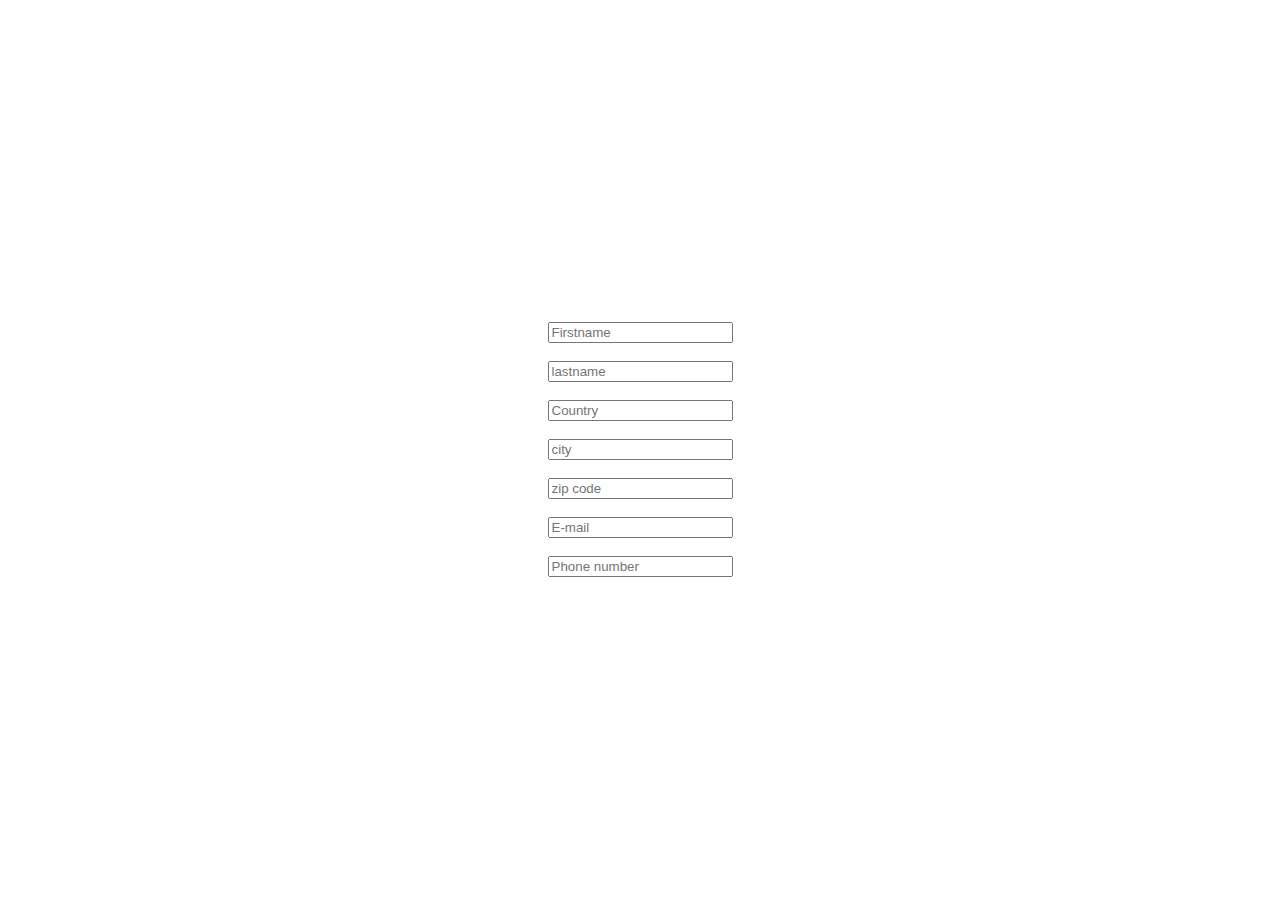
<file: delivery.html>
<!DOCTYPE html>
<html lang="en">
<head>
    <meta charset="UTF-8">
    <meta name="viewport" content="width=device-width, initial-scale=1.0">
    <title>Document</title>
    <link rel="stylesheet" href="delivery.css">
</head>
<body>
    <form action="">
        <input type="text" placeholder="Firstname" class="input"> <br> <br>
        <input type="text" placeholder="lastname" class="input"> <br><br>
        <input type="text" placeholder="Country"> <br> <br>
        <input type="text" placeholder="city"> <br> <br>
        <input type="text" placeholder="zip code"> <br> <br>
        <input type="mail" placeholder="E-mail">  <br><br>
        <input type="number" placeholder="Phone number"> <br> <br>
    </form>
</body>
</html>
</file>
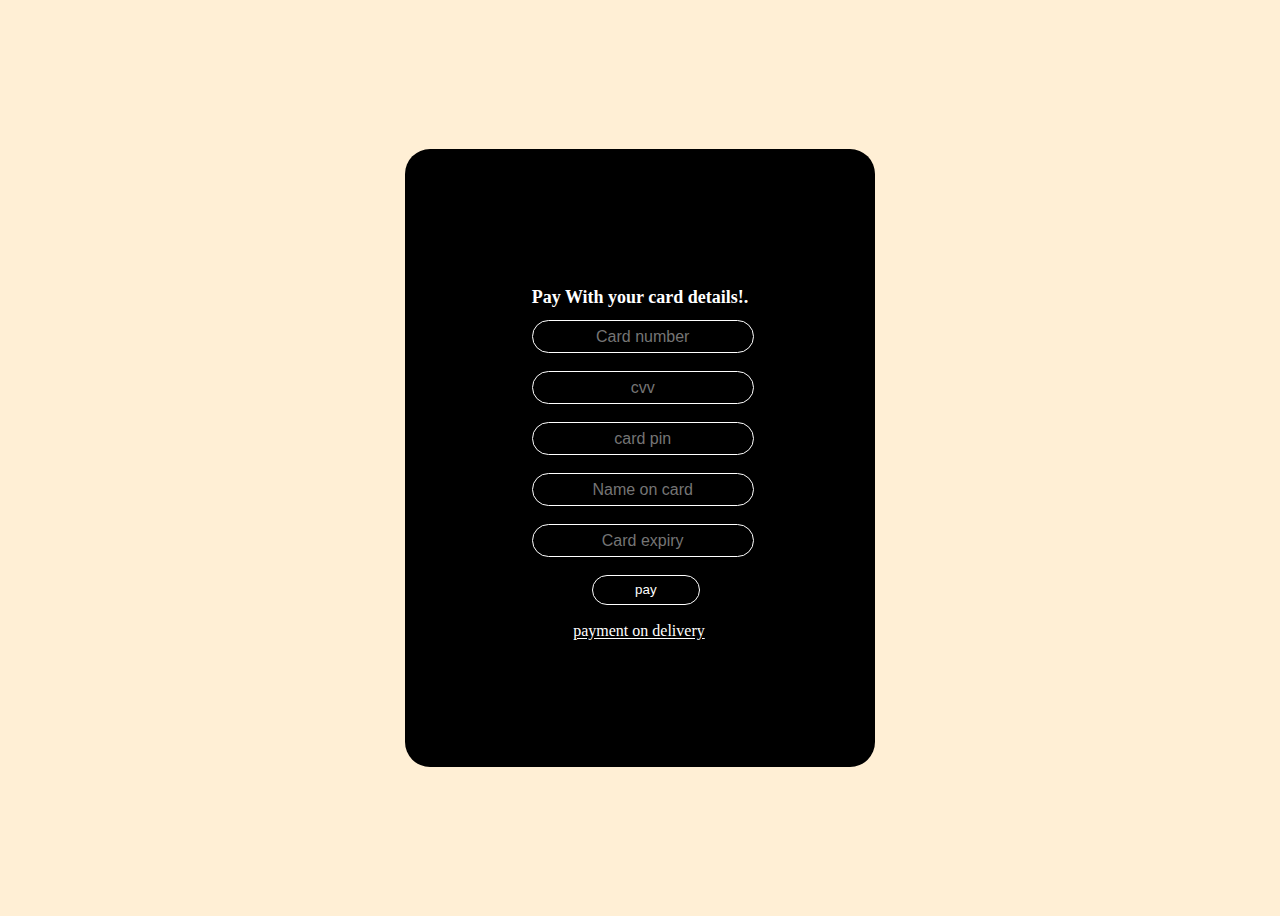
<file: payment.html>
<!DOCTYPE html>
<html lang="en">
<head>
    <meta charset="UTF-8">
    <meta name="viewport" content="width=device-width, initial-scale=1.0">
    <title>Document</title>
    <link rel="stylesheet" href="payment.css">
</head>
<body>
    <div class="div">
        <form action="">
            <h1>Pay With your card details!.</h1>
            <input type="text" placeholder="Card number"><br>
            <input type="text" placeholder="cvv"> <br>
            <input type="text" placeholder="card pin"> <br>
            <input type="text" placeholder="Name on card"> <br>
            <input type="text" placeholder="Card expiry"> <br>
            <button>pay</button>
        </form> <br>
        <a href="">payment on delivery</a>
    </div>
    
</body>
</html>
</file>
<file: delivery.css>
body{
    display: flex;
    justify-content: center;
    align-items: center;
    height: 100vh;
}

.input{
    white-space: nowrap;
}
</file>
<file: payment.css>
body{
    display: flex;
    justify-content: center;
    align-items: center;
    height: 100vh;
    background-color: papayawhip;
    
}

.div{
    background-color: black;
    padding: 10%;
    border-radius: 25px;
}

h1{
    color: white;
    font-size: large;
}

input{
    display: flex;
    justify-content: center;
    text-align: center;
    background-color: transparent;
    color: white;
    border-top: 1px solid white;
    border-left: 1px solid white;
    border-right: 1px solid white;
    border-bottom: 1px solid white;
    padding: 3%;
    font-size: medium;
    border-radius: 20px;
}

button{
    display: flex;
    justify-content: center;
    text-align: center;
    margin-left: 60px;
    background-color: transparent;
    color: white;
    border-top: 1px solid white;
    border-left: 1px solid white;
    border-right: 1px solid white;
    border-bottom: 1px solid white;
    border-radius: 20px;
    padding: 3%;
    width: 50%;
}

a{
    margin-left: 35px;
    color: white;
    padding: 3%;
}

@media screen  and ( max-width: 1024px){
    
}

@media screen and (max-width: 900px){
    
}

@media screen and (max-width: 600px) {

}
</file>
